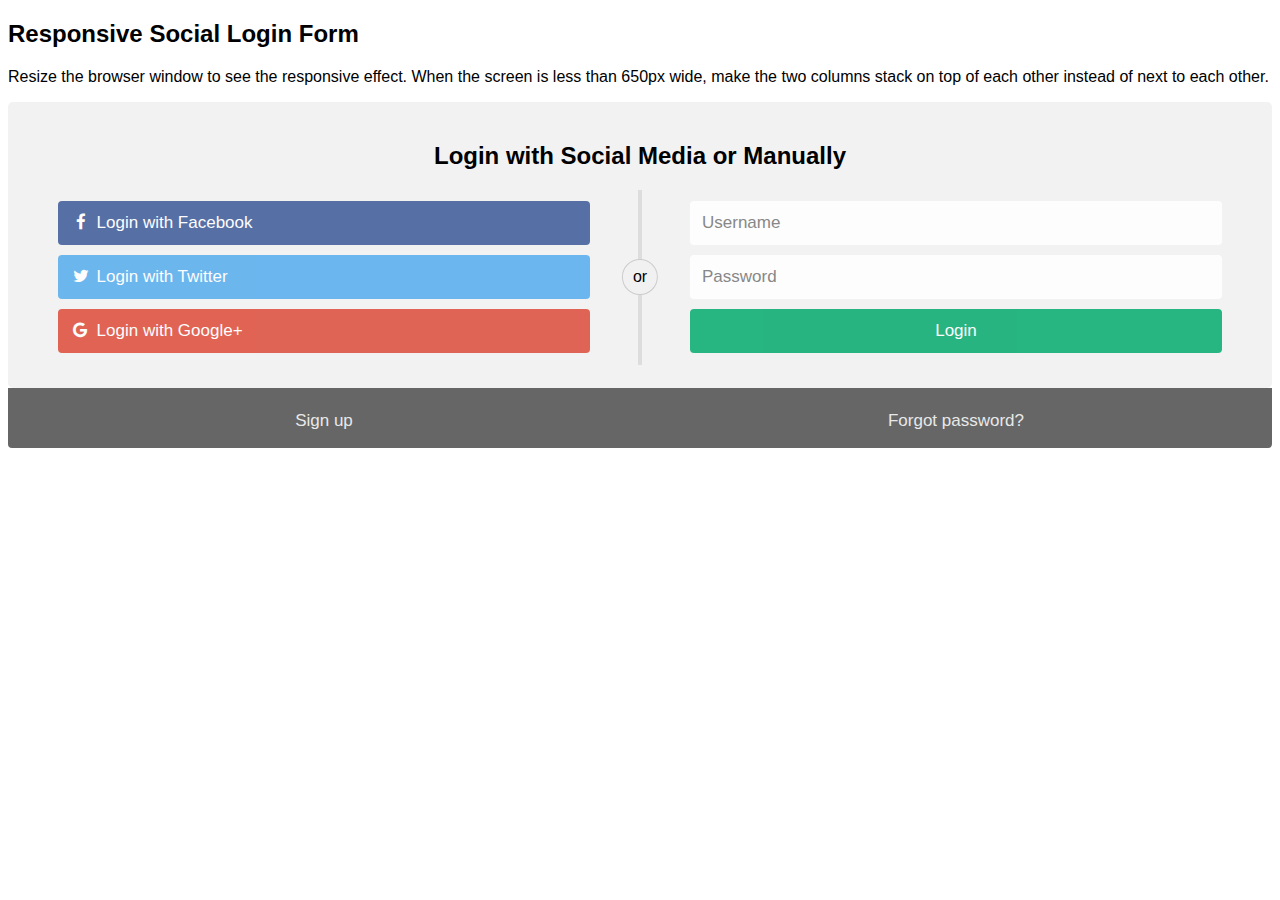
<file: socialmediafrom.html>
<!DOCTYPE html>
<html>
<head>
<meta name="viewport" content="width=device-width, initial-scale=1">
<link rel="stylesheet" href="https://cdnjs.cloudflare.com/ajax/libs/font-awesome/4.7.0/css/font-awesome.min.css">
<style>
body {
  font-family: Arial, Helvetica, sans-serif;
}

* {
  box-sizing: border-box;
}

/* style the container */
.container {
  position: relative;
  border-radius: 5px;
  background-color: #f2f2f2;
  padding: 20px 0 30px 0;
} 

/* style inputs and link buttons */
input,
.btn {
  width: 100%;
  padding: 12px;
  border: none;
  border-radius: 4px;
  margin: 5px 0;
  opacity: 0.85;
  display: inline-block;
  font-size: 17px;
  line-height: 20px;
  text-decoration: none; /* remove underline from anchors */
}

input:hover,
.btn:hover {
  opacity: 1;
}

/* add appropriate colors to fb, twitter and google buttons */
.fb {
  background-color: #3B5998;
  color: white;
}

.twitter {
  background-color: #55ACEE;
  color: white;
}

.google {
  background-color: #dd4b39;
  color: white;
}

/* style the submit button */
input[type=submit] {
  background-color: #04AA6D;
  color: white;
  cursor: pointer;
}

input[type=submit]:hover {
  background-color: #45a049;
}

/* Two-column layout */
.col {
  float: left;
  width: 50%;
  margin: auto;
  padding: 0 50px;
  margin-top: 6px;
}

/* Clear floats after the columns */
.row:after {
  content: "";
  display: table;
  clear: both;
}

/* vertical line */
.vl {
  position: absolute;
  left: 50%;
  transform: translate(-50%);
  border: 2px solid #ddd;
  height: 175px;
}

/* text inside the vertical line */
.vl-innertext {
  position: absolute;
  top: 50%;
  transform: translate(-50%, -50%);
  background-color: #f1f1f1;
  border: 1px solid #ccc;
  border-radius: 50%;
  padding: 8px 10px;
}

/* hide some text on medium and large screens */
.hide-md-lg {
  display: none;
}

/* bottom container */
.bottom-container {
  text-align: center;
  background-color: #666;
  border-radius: 0px 0px 4px 4px;
}

/* Responsive layout - when the screen is less than 650px wide, make the two columns stack on top of each other instead of next to each other */
@media screen and (max-width: 650px) {
  .col {
    width: 100%;
    margin-top: 0;
  }
  /* hide the vertical line */
  .vl {
    display: none;
  }
  /* show the hidden text on small screens */
  .hide-md-lg {
    display: block;
    text-align: center;
  }
}
</style>
</head>
<body>

<h2>Responsive Social Login Form</h2>
<p>Resize the browser window to see the responsive effect. When the screen is less than 650px wide, make the two columns stack on top of each other instead of next to each other.</p>

<div class="container">
  <form action="/action_page.php">
    <div class="row">
      <h2 style="text-align:center">Login with Social Media or Manually</h2>
      <div class="vl">
        <span class="vl-innertext">or</span>
      </div>

      <div class="col">
        <a href="#" class="fb btn">
          <i class="fa fa-facebook fa-fw"></i> Login with Facebook
         </a>
        <a href="#" class="twitter btn">
          <i class="fa fa-twitter fa-fw"></i> Login with Twitter
        </a>
        <a href="#" class="google btn"><i class="fa fa-google fa-fw">
          </i> Login with Google+
        </a>
      </div>

      <div class="col">
        <div class="hide-md-lg">
          <p>Or sign in manually:</p>
        </div>

        <input type="text" name="username" placeholder="Username" required>
        <input type="password" name="password" placeholder="Password" required>
        <input type="submit" value="Login">
      </div>
      
    </div>
  </form>
</div>

<div class="bottom-container">
  <div class="row">
    <div class="col">
      <a href="#" style="color:white" class="btn">Sign up</a>
    </div>
    <div class="col">
      <a href="#" style="color:white" class="btn">Forgot password?</a>
    </div>
  </div>
</div>

</body>
</html>
</file>
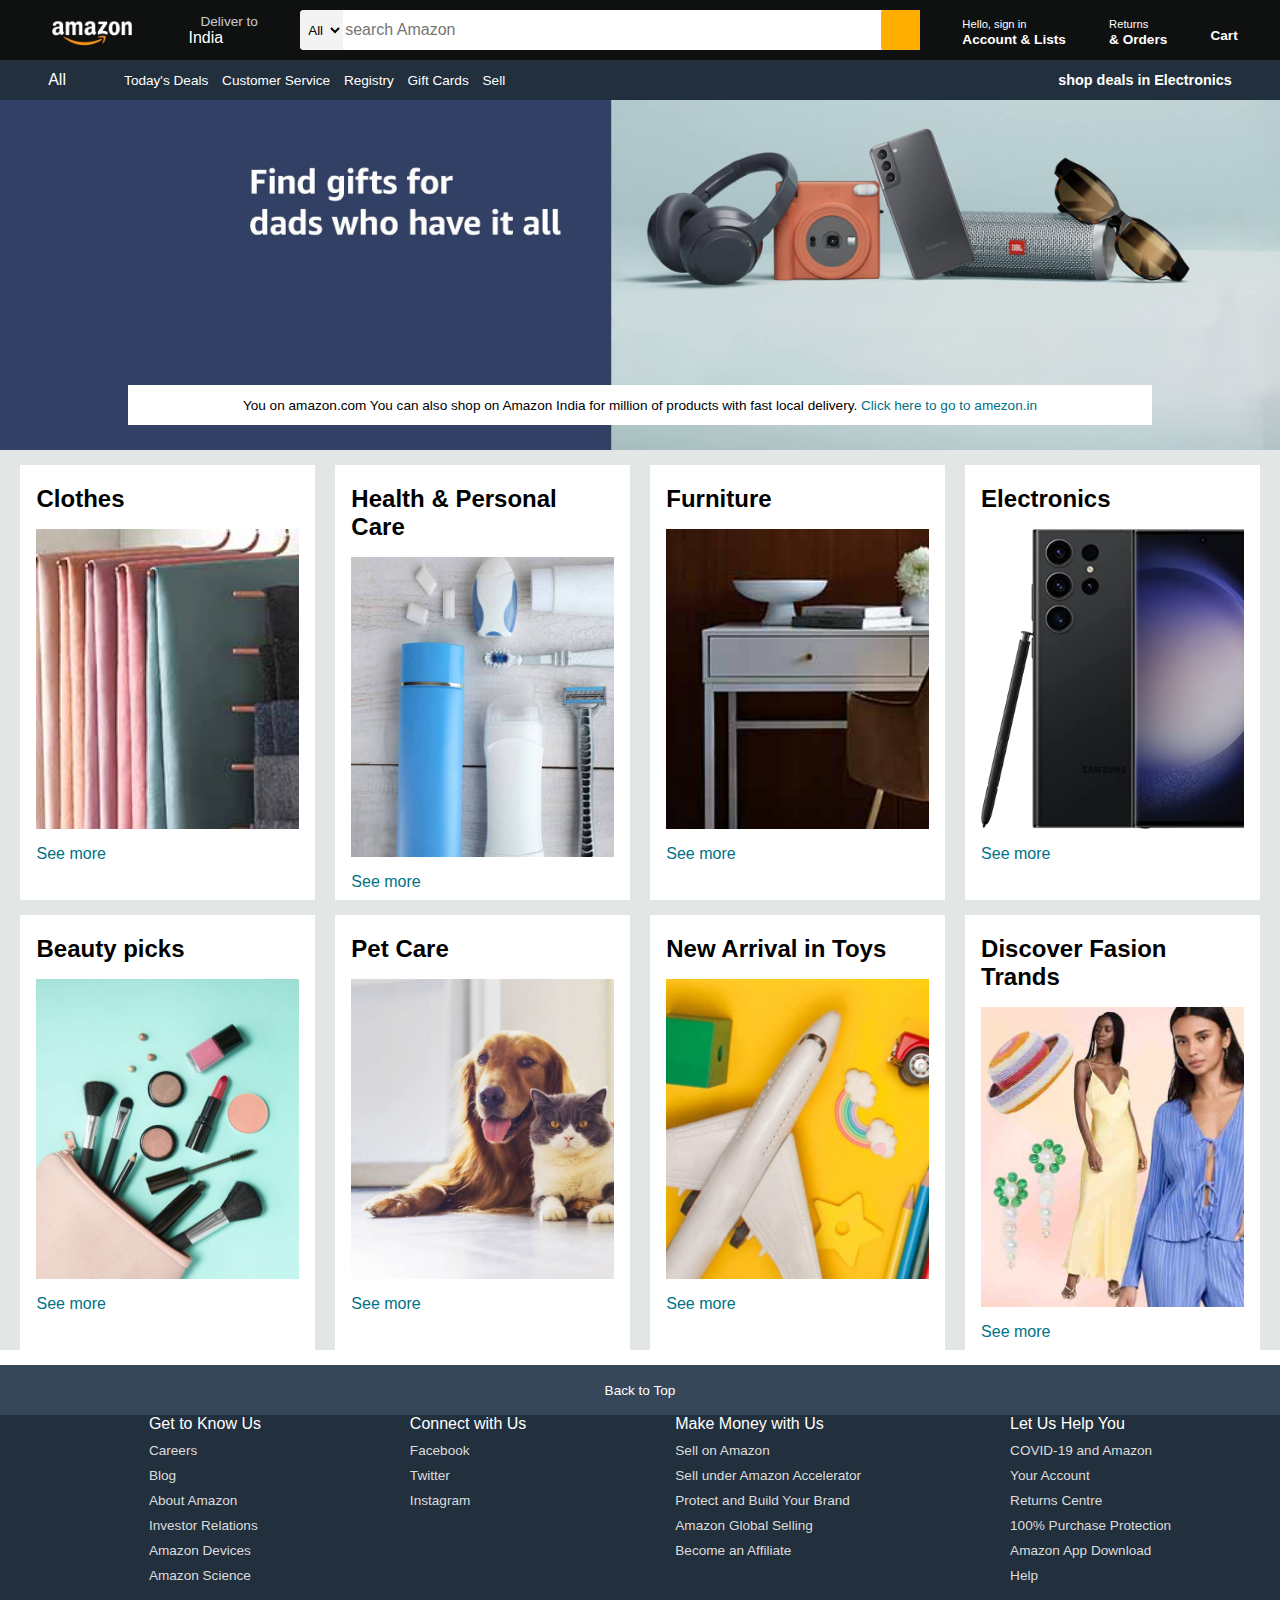
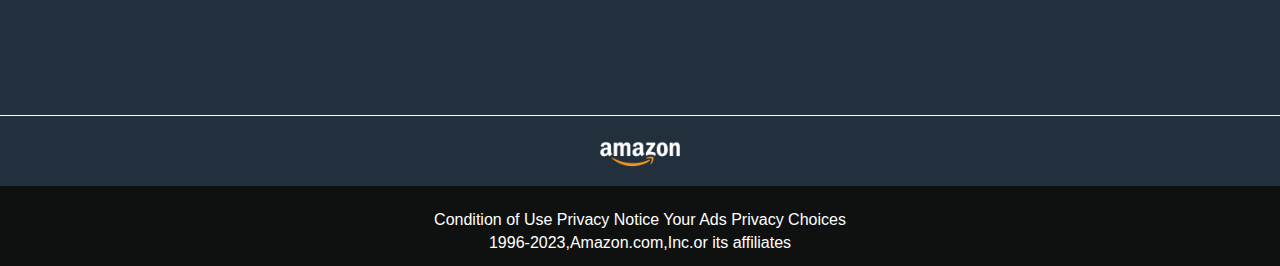
<file: amezon Application/index1.html>
<!DOCTYPE html>
<html lang="en">
<head>
    <meta charset="UTF-8">
    <meta name="viewport" content="width=device-width, initial-scale=1.0">
    <title> Amezon </title>
    <link rel="stylesheet" href="https://cdnjs.cloudflare.com/ajax/libs/font-awesome/6.5.1/css/all.min.css" integrity="sha512-DTOQO9RWCH3ppGqcWaEA1BIZOC6xxalwEsw9c2QQeAIftl+Vegovlnee1c9QX4TctnWMn13TZye+giMm8e2LwA==" crossorigin="anonymous" referrerpolicy="no-referrer" />
    <link rel="stylesheet"  href="style.css">

</head>
<body>
    <header>
        <div class="navbar">
            <div class="nav-logo border">
               <div class="logo"></div>
            
            </div>

            <div class="nav-address border">
                <p class="add-first" >Deliver to</p>
                <div class="add-icon">
                    <i class="fa-solid fa-location-dot"></i>
                    <p class="add-sec"> India</p>
                </div>
            </div> 

            <div class="nav-search">
                <select class="search-select">
                    <option>All</option>

                </select>
                <input placeholder="search Amazon" class="search-input">
                <div class="search-icon">
                <i class="fa-solid fa-magnifying-glass"></i>
            </div>
        </div>

        <div class="nav-signin border">
            <p><span>Hello, sign in</span></p>
            <p class="nav-second">Account & Lists</p>
        </div>

        <div class="nav-return border">
            <p><span>Returns</span></p>
            <p class="nav-second"> & Orders</p>
        </div>

        <div class="nav-cart border">
            <i class="fa-solid fa-cart-shopping"></i>
            Cart
        </div>
    </div>   

        <div class="panel">
            <div class="panel-all">
                <i class="fa-solid fa-bars"></i>
                All
            </div>

            <div class="panel-ops">
                <p>Today's Deals</p>
                <p>Customer Service</p>
                <p>Registry</p>
                <p>Gift Cards</p>
                <p>Sell</p>
            </div>
            <div class="panel-deals">
                shop deals in Electronics
            </div>
        </div>
    </header>

    <div class="hero-section">
        <div class="hero-msg">
            <p>You on amazon.com You can also shop on Amazon India for million of products with fast local delivery.<a>  Click here to go to amezon.in  </a> </p>
        </div>
    </div>

    <div class="shop-section">
        <div class="box1 box">
            <div class="box-content">
                <h2>Clothes</h2>
                <div class="box-img" style="background-image: url('box1_image.jpg');"></div>
                <p>See more</p>
           </div>
        </div>   
        <div class="box2 box">
            <div class="box-content">
                <h2>Health & Personal Care</h2>
                <div class="box-img" style="background-image: url('box2_image.jpg');"></div>
                <p>See more</p>
           </div>
        </div>
        <div class="box3 box">
            <div class="box-content">
                <h2>Furniture</h2>
                <div class="box-img" style="background-image: url('box3_image.jpg');"></div>
                <p>See more</p>
           </div>
        </div>
        <div class="box4 box">
            <div class="box-content">
                <h2>Electronics</h2>
                <div class="box-img" style="background-image: url('box4_image.jpg');"></div>
                <p>See more</p>
           </div>
        </div>
        <div class="box1 box">
            <div class="box-content">
                <h2>Beauty picks</h2>
                <div class="box-img" style="background-image: url('box5_image.jpg');"></div>
                <p>See more</p>
           </div>
        </div>   
        <div class="box2 box">
            <div class="box-content">
                <h2>Pet Care</h2>
                <div class="box-img" style="background-image: url('box6_image.jpg');"></div>
                <p>See more</p>
           </div>
        </div>
        <div class="box3 box">
            <div class="box-content">
                <h2>New Arrival in Toys</h2>
                <div class="box-img" style="background-image: url('box7_image.jpg');"></div>
                <p>See more</p>
           </div>
        </div>
        <div class="box4 box">
            <div class="box-content">
                <h2>Discover Fasion Trands</h2>
                <div class="box-img" style="background-image: url('box8_image.jpg');"></div>
                <p>See more</p>
           </div>
        </div>
    </div>
    <footer>
        <div class="foot-panell">
            Back to Top
        </div>

        <div class="foot-panel2">
            <ul>
                <p>Get to Know Us</p>
                <a>Careers</a>
                <a>Blog</a>
                <a>About Amazon</a>
                <a>Investor Relations</a>
                <a>Amazon Devices</a>
                <a>Amazon Science</a>
            </ul>
            <ul>
                <p> Connect with Us</p>
                <a>Facebook</a>
                <a>Twitter</a>
                <a>Instagram</a>
                
            </ul>
            <ul>

                <p>Make Money with Us</p>
                <a>Sell on Amazon</a>
                <a>Sell under Amazon Accelerator</a>
                <a>Protect and Build Your Brand</a>
                <a>Amazon Global Selling</a>
                <a>Become an Affiliate</a>
    
            </ul>
            <ul>
                <p>Let Us Help You</p>
                <a>COVID-19 and Amazon</a>
                <a>Your Account</a>
                <a>Returns Centre</a>
                <a>100% Purchase Protection</a>
                <a>Amazon App Download</a>
                <a>Help</a>
            </ul>
        </div>

        <div class="foot-panel3">
            <div class="logo"></div>
        </div>

        <div class="foot-panel4">
            <div class="pages">
                <a>Condition of Use</a>
                <a>Privacy Notice</a>
                <a>Your Ads Privacy Choices</a>
            </div>
            <div class="copyright">
                1996-2023,Amazon.com,Inc.or its affiliates
            </div>
        </div>
    </footer>
</body>
</html>
</file>
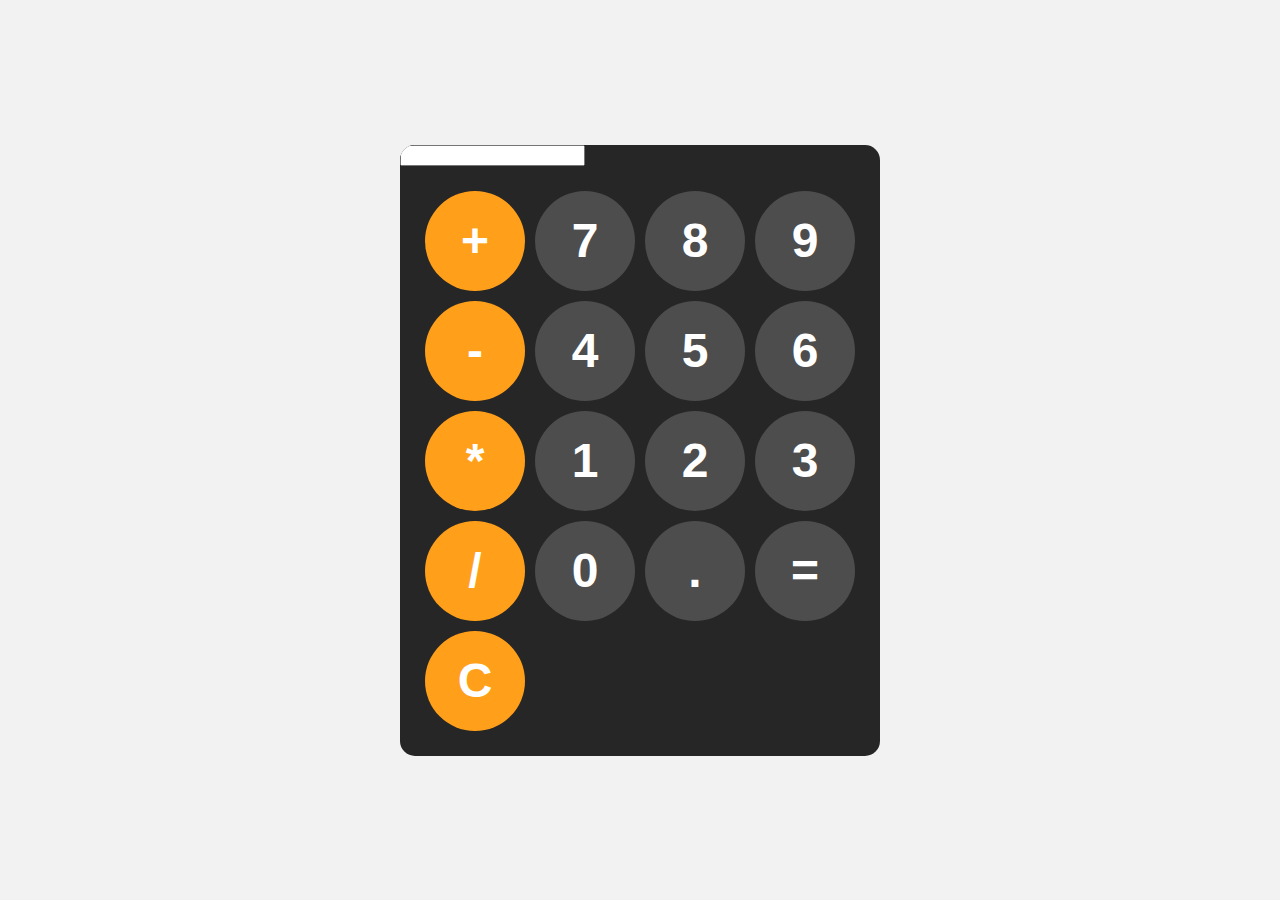
<file: calculater app/index2.html>
<!DOCTYPE html>
<html lang="en">
<head>
    <meta charset="UTF-8">
    <meta name="viewport" content="width=device-width, initial-scale=1.0">
    <title>Calculate</title>
    <link rel="stylesheet" href="style2.css">
</head>
<body>
    <div id ="calculate">
        <input type="display" readonly>
        <div id="keys">
            <button onclick="appendToDisplay('+')" class="operator-btn">+</button>
            <button onclick="appendToDisplay('7')">7</button>
            <button onclick="appendToDisplay('8')">8</button>
            <button onclick="appendToDisplay('9')">9</button>
            <button onclick="appendToDisplay('-')" class="operator-btn">-</button>
            <button onclick="appendToDisplay('4')">4</button>
            <button onclick="appendToDisplay('5')">5</button>
            <button onclick="appendToDisplay('6')">6</button>
            <button onclick="appendToDisplay('*')"  class="operator-btn">*</button>
            <button onclick="appendToDisplay('1')">1</button>
            <button onclick="appendToDisplay('2')">2</button>
            <button onclick="appendToDisplay('3')">3</button>
            <button onclick="appendToDisplay('/')" class="operator-btn">/</button>
            <button onclick="appendToDisplay('0')">0</button>
            <button onclick="appendToDisplay('.')">.</button>
            <button onclick="calculate()">=</button>
            <button onclick="clearDisplay()" class="operator-btn" >C</caption></button>
        </div>
    </div>



    <script src="index2.js"></script>
    
</body>
</html>
</file>
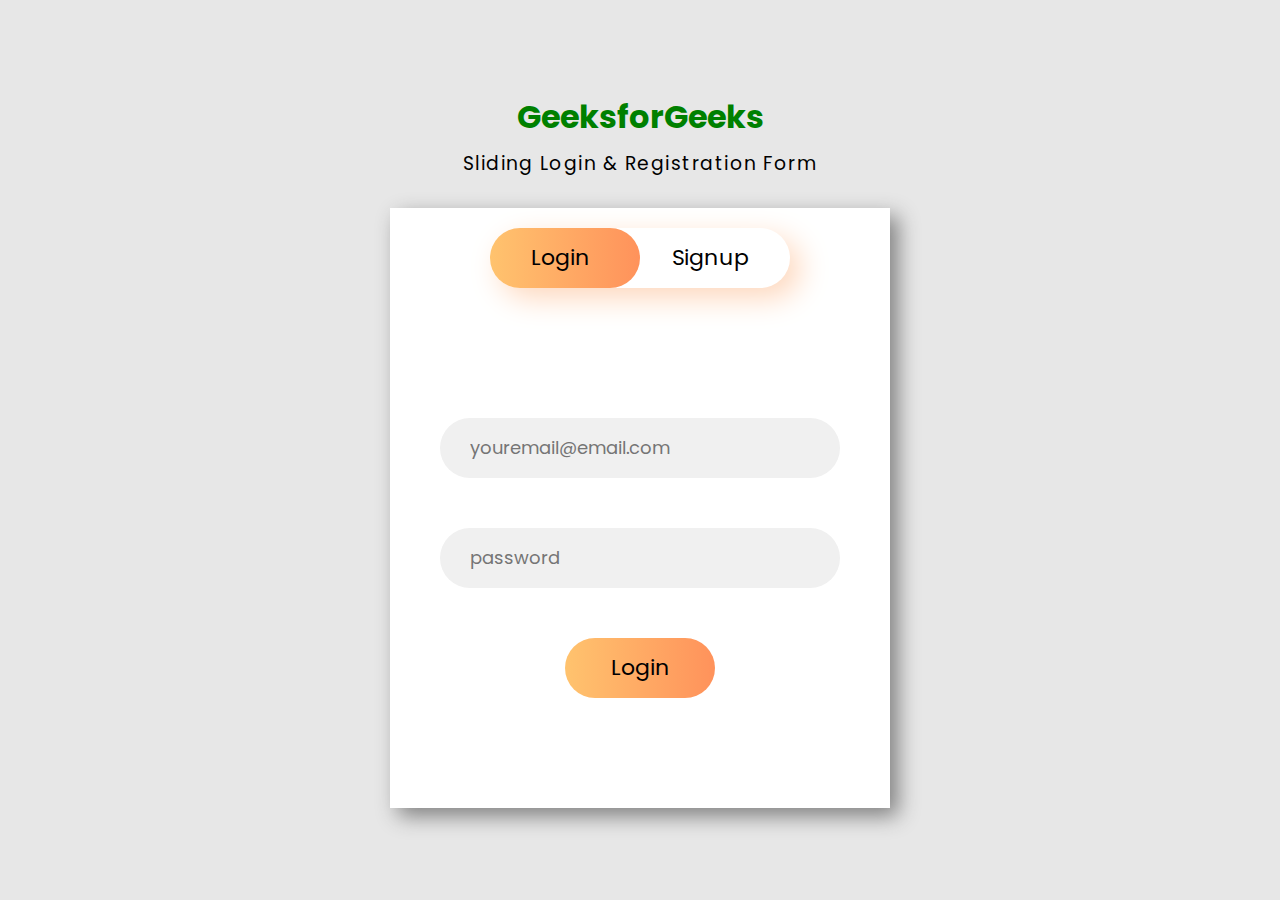
<file: login from/login.html>
<!DOCTYPE html>
<html lang="en">
<head>
	<meta charset="UTF-8">
	<meta name="viewport"
		content="width=device-width, 
						initial-scale=1.0">
	<title>GeeksforGeeks</title>
	<link rel="stylesheet"
		href="style.css">
</head>

<body>
	<header>
		<h1 class="heading">GeeksforGeeks</h1>
		<h3 class="title">Sliding Login & Registration Form</h3>
	</header>

	<!-- container div -->
	<div class="container">

		<!-- upper button section to select
			the login or signup form -->
		<div class="slider"></div>
		<div class="btn">
			<button class="login">Login</button>
			<button class="signup">Signup</button>
		</div>

		<!-- Form section that contains the
			login and the signup form -->
		<div class="form-section">

			<!-- login form -->
			<div class="login-box">
				<input type="email"
					class="email ele"
					placeholder="youremail@email.com">
				<input type="password"
					class="password ele"
					placeholder="password">
				<button class="clkbtn">Login</button>
			</div>

			<!-- signup form -->
			<div class="signup-box">
				<input type="text"
					class="name ele"
					placeholder="Enter your name">
				<input type="email"
					class="email ele"
					placeholder="youremail@email.com">
				<input type="password"
					class="password ele"
					placeholder="password">
				<input type="password"
					class="password ele"
					placeholder="Confirm password">
				<button class="clkbtn">Signup</button>
			</div>
		</div>
	</div>
	<script src="index.js"></script>
</body>
</html>
</file>
<file: amezon Application/style.css>
*{
    margin: 0;
    font-family: Arial;
    border: border-box;
}

.navbar {
    height: 60px;
    background-color: #0f1111;
    color: white;
    display: flex;
    align-items: center;
    justify-content: space-evenly;
}

.nav-logo{
    height: 50px;
    width: 100px;
}

.logo {
    background-image: url("amazon_logo.png");   
    background-size: cover;
    height: 50px;
    width: 100;
}

.border {
    border: 1.5px solid transparent;
}

.border:hover {
 border: 1.5px solid white;
}
/** box2 **/

.add-first{
    color: #cccccc;
    font-size: 0.85rem;
    margin-left: 15px;
}

.add-sec {
    font-size: 1rem;
    margin-left: 3px;

}

.add-icon {
    display: flex;
    align-items: center;
}

/** box3 **/
.nav-search {
    display: flex;
    justify-content: space-evenly;
    background-color: pink;
    width: 620px;
    height: 40px;
    border-radius: 4px;
}

.search-select {
    background-color: #f3f3f3;
    width: 50px;
    text-align: center;
    border-top-left-radius: 4px;
    border-bottom-left-radius: 4px;
    border: none;
}

.search-input {
    width: 100%;
    font-size: 1rem;
    border: none;
}

.search-icon{
    width: 45px;
    display: flex;
    justify-content: center;
    align-items: center;
    font-size: 1.2rem;
    background-color: rgb(255,174,0);
    border-top-left-radius: 4px;
    border-bottom-left-radius: 4px;

}

.nav-search:hover{
    border: 2px solid orange;
}

/** box4 **/
span {
    font-size: 0.7rem;
}

.nav-second {
    font-size: 0.85rem;
    font-weight: 700;
}

/**box6**/
.nav-cart i {
    font-size: 30px;
}

.nav-cart {
    font-size: 0.85rem;
    font-weight: 700;
}

/** panel **/
.panel {
    height: 40px;
    background-color: #222f3d;
    display: flex;
    color: white;
    align-items: center;
    justify-content: space-evenly;

}

.panel-ops p {
    display: inline;
    margin-left: 10px;
}

.panel-ops {
    width: 70%;
    font-size: 0.85rem;
}

.panel-deals{
    font-size: 0.9rem;
    font-weight: 700;
}

/** hero section**/
.hero-section{
    background-image: url("hero_image.jpg");
    background-size: cover;
    height: 350px;
    display: flex;
    justify-content: center;
    align-items: flex-end;
}

.hero-msg {
    background-color: white;
    color: black;
    height: 40px;
    display: flex;
    align-items: center;
    justify-content: center;
    font-size: 0.85rem;
    width: 80%;
    margin-bottom: 25px;

}
.hero-msg a {
    color: #007185;
}

/** shop section **/
.shop-section{
    display: flex;
    flex-wrap: wrap;
    justify-content: space-evenly;
    background-color: #e2e7e6
}

.box {
    /*border: 2px solid black;*/
    height: 400px;
    width: 23%;
    background-color: white;
    padding: 20px 0px 15px;
    margin-top: 15px;

}

.box-img {
    height: 300px;
    background-size: cover;
    margin-top: 1rem;
    margin-bottom: 1rem;
}

.box-content {
    margin-left: 1rem;
    margin-right: 1rem;
}

.box-content p {
    color: #007185;
}


/** footer */
footer{
    margin-top: 15px;
}
.foot-panell {
    background-color: #37475a;
    color: white;
    height:50px;
    display: flex;
    justify-content: center;
    align-items: center;
    font-size: 0.85rem;
}

.foot-panel2{
    background-color: #222f3d;
    color: white;
    height: 300px;
    display: flex;
    justify-content: space-evenly;
}
ul a {
    display: block;
    font-size: 0.85rem;
    margin-top: 10px;
    color: #dddddd;
}

.foot-panel3 {
    background-color: #222f3d;
    color: white;
    border-top: 0.5px solid white;
    height: 70px;
    display: flex;
    justify-content: center;
    align-items: center;
         
}

.logo {
    background-image: url("amazon_logo.png");   
    background-size: cover;
    height: 50px;
    width: 100px;
   
}

.foot-panel4 {
    background-color: #0f1111;
    color: white;
    height: 80px;
    font-size: 0.7rcm;
    text-align: center;
}

.pages {
    padding-top: 25px;

}


.copyright{
    padding-top: 5px;

}
</file>
<file: calculater app/style2.css>
body{
    margin: 0;
    display: flex;
    justify-content: center;
    align-items: center;
    height: 100vh;
    background-color: hsl(0,0%,95%);
}

#calculate{
    font-family: Arial, Helvetica, sans-serif;
    background-color: hsl(0,0%,15%);
    border-radius: 15px;
    max-width: 500px;
    overflow: hidden;
}

#display{
    width: 150%;
    padding: 20px;
    font-size: 5rem;
    text-align: left;
    border: none;
    background-color: hsl(0, 0%, 20%);
    color: white;
}


#keys{
    display: grid;
    grid-template-columns: repeat(4,1fr);
    gap: 10px;
    padding: 25px;
}
    button{
    width: 100px;
    height: 100px;
    border-radius: 50px;
    border: none;
    background-color:hsl(0, 0%, 30%);
    color:white;
    font-size: 3rem;
    font-weight: bold;
    cursor: pointer;


}


button:hover{
    background-color:hsl(0, 0%, 40%);
}

button:active{
    background-color:hsl(0, 0%, 50%);
}
.operator-btn{
    background-color:hsl(35, 100%, 55%);
}

.operator-btn:hover{
    background-color:hsl(35, 100%, 65%);
}

.operator-btn:active{
    background-color:hsl(35, 100%, 75%);
}
</file>
<file: login from/style.css>
@import url(
"https://fonts.googleapis.com/css2?family=Poppins:ital,wght@0,100;0,200;0,300;0,400;0,500;0,600;0,700;0,800;0,900;1,100;1,200;1,300;1,400;1,500;1,600;1,700;1,800;1,900&display=swap");

* {
	margin: 0;
	padding: 0;
	box-sizing: border-box;
	font-family: "Poppins", sans-serif;
}

body {
	height: 100vh;
	width: 100vw;
	display: flex;
	justify-content: center;
	align-items: center;
	flex-direction: column;
	gap: 30px;
	background-color: rgb(231, 231, 231);
}

header {
	width: 100%;
	display: flex;
	flex-direction: column;
	align-items: center;
	justify-content: center;
	gap: 8px;
}

.heading {
	color: green;
}

.title {
	font-weight: 400;
	letter-spacing: 1.5px;
}

.container {
	height: 600px;
	width: 500px;
	background-color: white;
	box-shadow: 8px 8px 20px rgb(128, 128, 128);
	position: relative;
	overflow: hidden;
}

.btn {
	height: 60px;
	width: 300px;
	margin: 20px auto;
	box-shadow: 10px 10px 30px rgb(254, 215, 188);
	border-radius: 50px;
	display: flex;
	justify-content: space-around;
	align-items: center;
}

.login,
.signup {
	font-size: 22px;
	border: none;
	outline: none;
	background-color: transparent;
	position: relative;
	cursor: pointer;
}

.slider {
	height: 60px;
	width: 150px;
	border-radius: 50px;
	background-image: linear-gradient(to right,
			rgb(255, 195, 110),
			rgb(255, 146, 91));
	position: absolute;
	top: 20px;
	left: 100px;
	transition: all 0.5s ease-in-out;
}

.moveslider {
	left: 250px;
}

.form-section {
	height: 500px;
	width: 1000px;
	padding: 20px 0;
	display: flex;
	position: relative;
	transition: all 0.5s ease-in-out;
	left: 0px;
}

.form-section-move {
	left: -500px;
}

.login-box,
.signup-box {
	height: 100%;
	width: 500px;
	display: flex;
	flex-direction: column;
	align-items: center;
	justify-content: center;
	padding: 0px 40px;
}

.login-box {
	gap: 50px;
}

.signup-box {
	gap: 30px;
}

.ele {
	height: 60px;
	width: 400px;
	outline: none;
	border: none;
	color: rgb(77, 77, 77);
	background-color: rgb(240, 240, 240);
	border-radius: 50px;
	padding-left: 30px;
	font-size: 18px;
}

.clkbtn {
	height: 60px;
	width: 150px;
	border-radius: 50px;
	background-image: linear-gradient(to right,
			rgb(255, 195, 110),
			rgb(255, 146, 91));
	font-size: 22px;
	border: none;
	cursor: pointer;
}

/* For Responsiveness of the page */

@media screen and (max-width: 650px) {
	.container {
		height: 600px;
		width: 300px;
	}

	.title {
		font-size: 15px;
	}

	.btn {
		height: 50px;
		width: 200px;
		margin: 20px auto;
	}

	.login,
	.signup {
		font-size: 19px;
	}

	.slider {
		height: 50px;
		width: 100px;
		left: 50px;
	}

	.moveslider {
		left: 150px;
	}

	.form-section {
		height: 500px;
		width: 600px;
	}

	.form-section-move {
		left: -300px;
	}

	.login-box,
	.signup-box {
		height: 100%;
		width: 300px;
	}

	.ele {
		height: 50px;
		width: 250px;
		font-size: 15px;
	}

	.clkbtn {
		height: 50px;
		width: 130px;
		font-size: 19px;
	}
}

@media screen and (max-width: 320px) {
	.container {
		height: 600px;
		width: 250px;
	}

	.heading {
		font-size: 30px;
	}

	.title {
		font-size: 10px;
	}

	.btn {
		height: 50px;
		width: 200px;
		margin: 20px auto;
	}

	.login,
	.signup {
		font-size: 19px;
	}

	.slider {
		height: 50px;
		width: 100px;
		left: 27px;
	}

	.moveslider {
		left: 127px;
	}

	.form-section {
		height: 500px;
		width: 500px;
	}

	.form-section-move {
		left: -250px;
	}

	.login-box,
	.signup-box {
		height: 100%;
		width: 250px;
	}

	.ele {
		height: 50px;
		width: 220px;
		font-size: 15px;
	}

	.clkbtn {
		height: 50px;
		width: 130px;
		font-size: 19px;
	}
}
</file>
